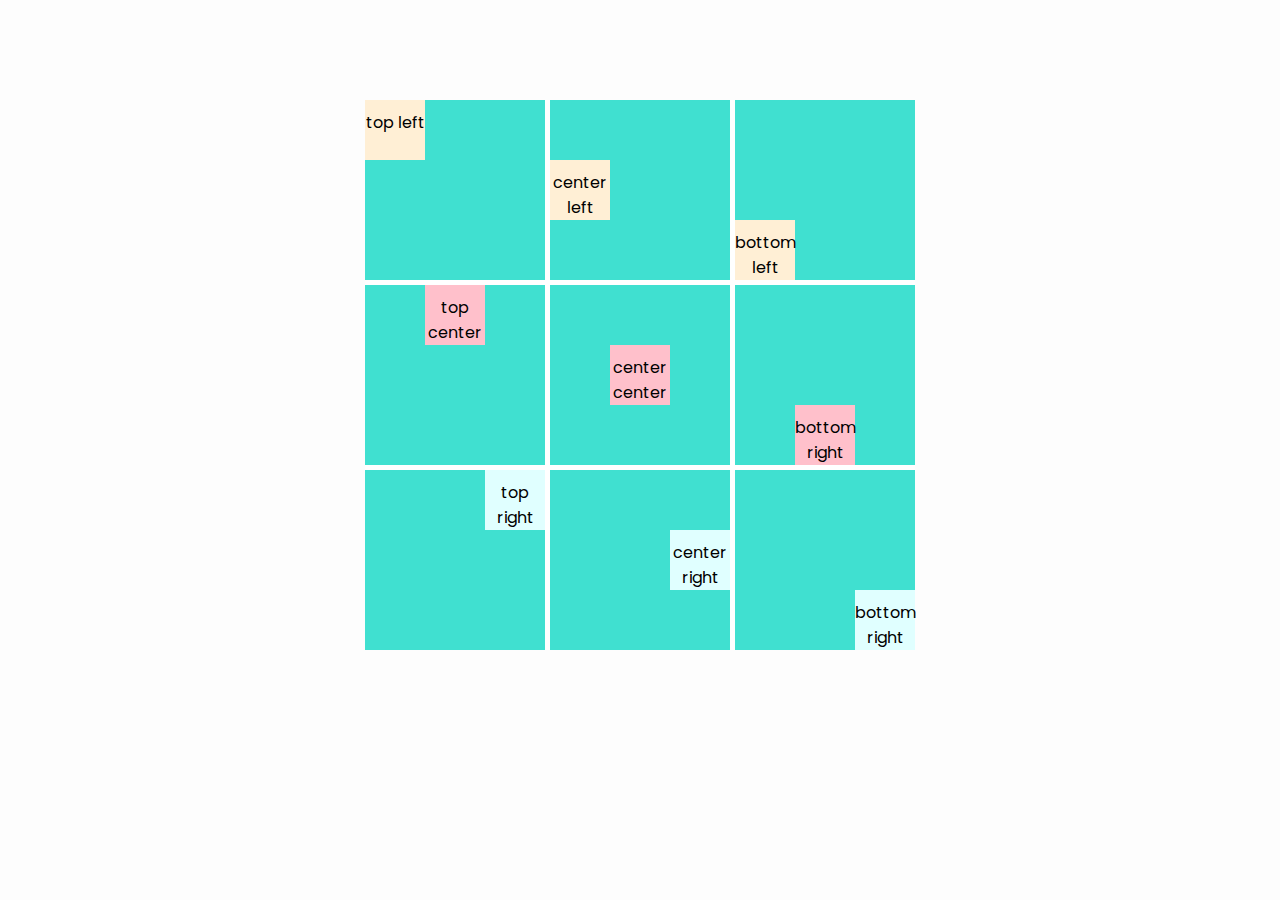
<file: alignment-flex/index.html>
<!DOCTYPE html>
<html lang="en">
<head>
    <meta charset="UTF-8">
    <meta http-equiv="X-UA-Compatible" content="IE=edge">
    <meta name="viewport" content="width=device-width, initial-scale=1.0">
    <link rel="stylesheet" href="sass/style.css" />
    <title>Alignment | Flex</title>
</head>
<body>
    <main>
        <div class="wrapper">
            <div class="container1">
                <div class="element1">top left</div>
            </div>
            <div class="container2">
                <div class="element1">center left</div>
            </div>
            <div class="container3">
                <div class="element1">bottom left</div>
            </div>
            <div class="container4">
                <div class="element2">top center</div>
            </div>
            <div class="container5">
                <div class="element2">center center</div>
            </div>
            <div class="container6">
                <div class="element2">bottom right</div>
            </div>
            <div class="container7">
                <div class="element3">top right</div>
            </div>
            <div class="container8">
                <div class="element3">center right</div>
            </div>
            <div class="container9">
                <div class="element3">bottom right</div>
            </div>
        </div>
    </main>
</body>
</html>
</file>
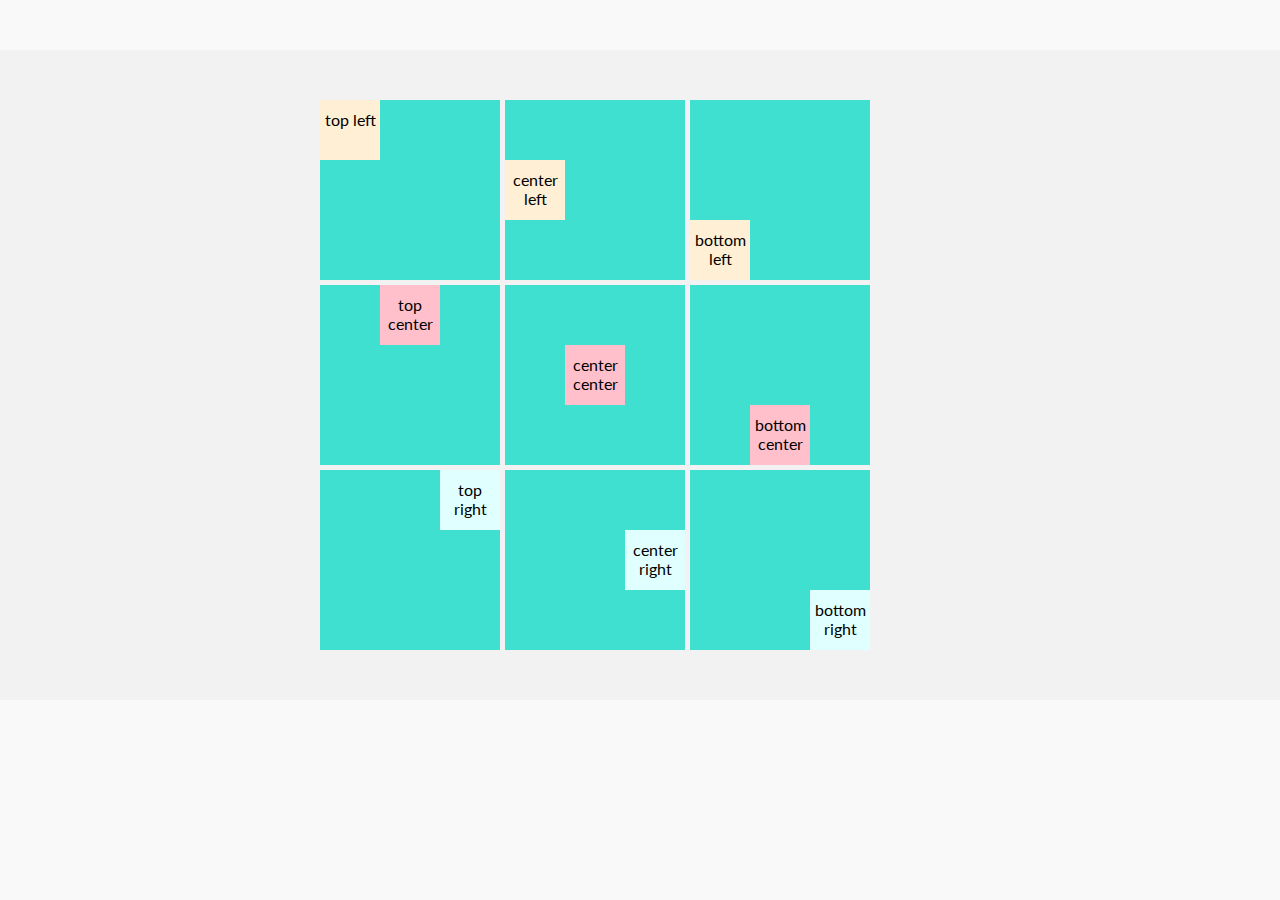
<file: alignment/margins.html>
<!DOCTYPE html>
<html lang="es">
<head>
    <meta charset="UTF-8">
    <meta http-equiv="X-UA-Compatible" content="IE=edge">
    <meta name="viewport" content="width=device-width, initial-scale=1.0">
    <link rel="stylesheet" href="margins-styles/sass/styles.css" /> 
    <title>Alignment | Margins</title>
</head>
<body>
    <main>
        <div class="wrapper">
            <div class="container">
              <div class="element1">top left</div>
            </div>
          
            <div class="container">
              <div class="element2">center left</div>
            </div>
          
            <div class="container">
              <div class="element3">bottom left</div>
            </div>
          
            <div class="container">
              <div class="element4">top center</div>
            </div>
          
            <div class="container">
              <div class="element5">center center</div>
            </div>
          
            <div class="container">
              <div class="element6">bottom center</div>
            </div>
            
            <div class="container">
              <div class="element7">top right</div>
            </div>
            
            <div class="container">
              <div class="element8">center right</div>
            </div>
          
            <div class="container">
              <div class="element9">bottom right</div>
            </div>
          </div>
    </main> 
</body>
</html>
</file>
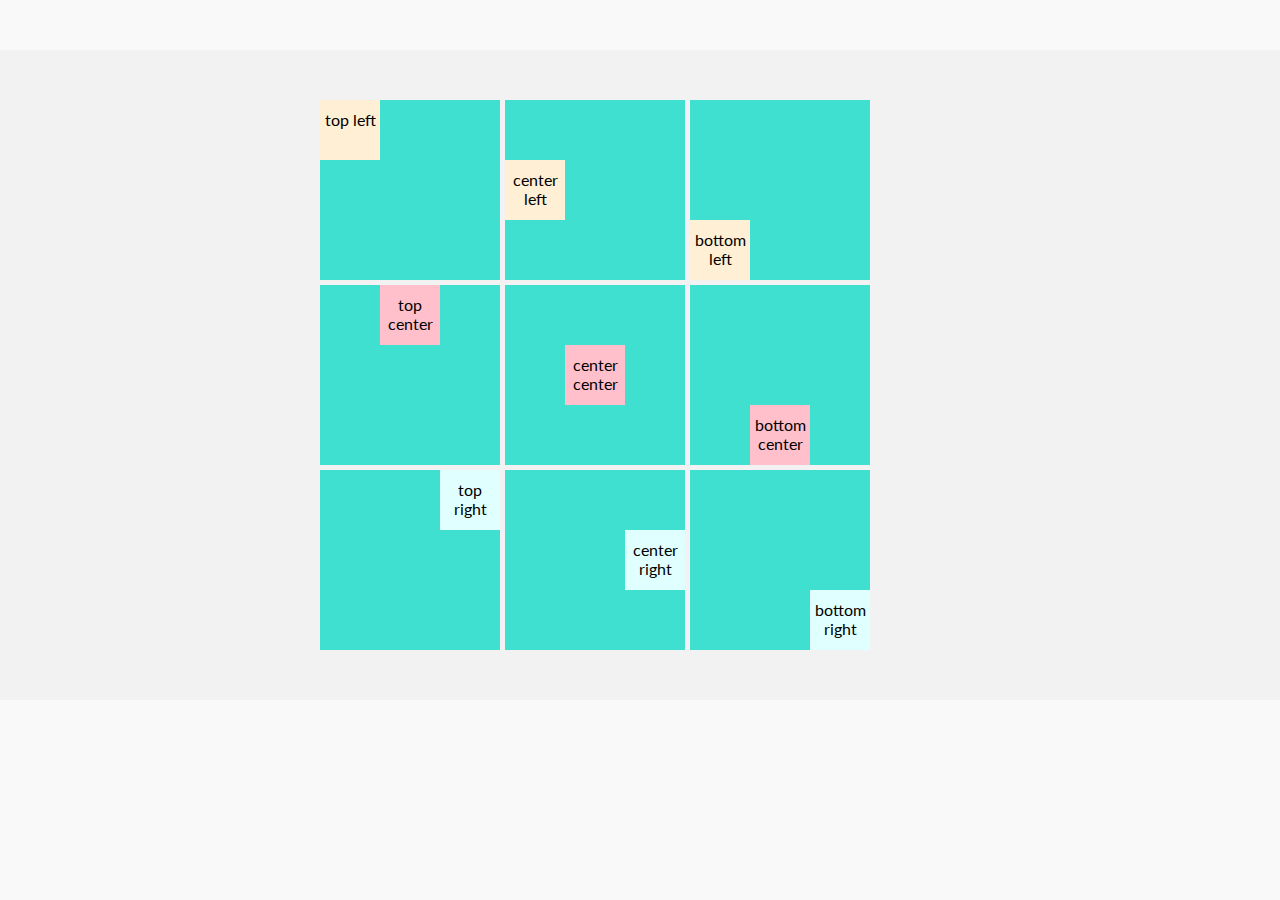
<file: alignment/positions.html>
<!DOCTYPE html>
<html lang="en">
<head>
    <meta charset="UTF-8">
    <meta http-equiv="X-UA-Compatible" content="IE=edge">
    <meta name="viewport" content="width=device-width, initial-scale=1.0">
    <link rel="stylesheet" href="positions/sass/styles.css" />
    <title>Alignment | Positions</title>
</head>
<body>
    <main>
        <div class="wrapper">
            <div class="container">
              <div class="element1">top left</div>
            </div>
          
            <div class="container">
              <div class="element2">center left</div>
            </div>
          
            <div class="container">
              <div class="element3">bottom left</div>
            </div>
          
            <div class="container">
              <div class="element4">top center</div>
            </div>
          
            <div class="container">
              <div class="element5">center center</div>
            </div>
          
            <div class="container">
              <div class="element6">bottom center</div>
            </div>
            
            <div class="container">
              <div class="element7">top right</div>
            </div>
            
            <div class="container">
              <div class="element8">center right</div>
            </div>
          
            <div class="container">
              <div class="element9">bottom right</div>
            </div>
          </div>
    </main>
</body>
</html>
</file>
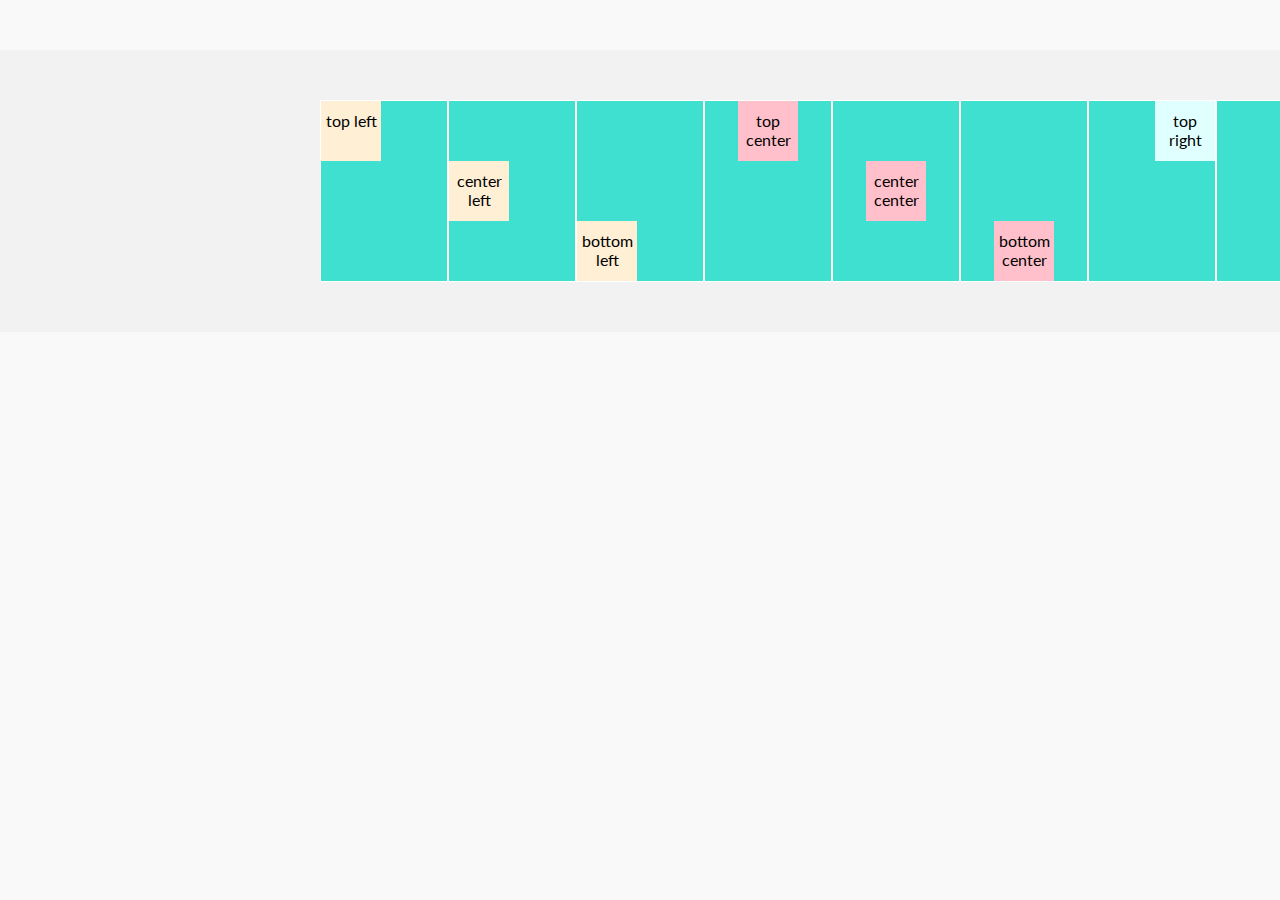
<file: alignment/table-cell.html>
<!DOCTYPE html>
<html lang="en">
<head>
    <meta charset="UTF-8">
    <meta http-equiv="X-UA-Compatible" content="IE=edge">
    <meta name="viewport" content="width=device-width, initial-scale=1.0">
    <link rel="stylesheet" href="table-cell/sass/styles.css" />
    <title>Alignment | Table Cell</title>
</head>
<body>
    <main>
        <div class="container1">
            <div class="element1">top left</div>
          </div>
          
          <div class="container2">
            <div class="element1">center left</div>
          </div>
          
          <div class="container3">
            <div class="element1">bottom left</div>
          </div>
          
          <div class="container4">
            <div class="element2">top center</div>
          </div>
          
          <div class="container5">
            <div class="element2">center center</div>
          </div>
          
          <div class="container6">
            <div class="element2">bottom center</div>
          </div>
          
          <div class="container7">
            <div class="element3">top right</div>
          </div>
          
          <div class="container8">
            <div class="element3">center right</div>
          </div>
          
          <div class="container9">
            <div class="element3">bottom right</div>
          </div>
    </main>
</body>
</html>
</file>
<file: alignment-flex/sass/style.css>
@import url("https://fonts.googleapis.com/css2?family=Poppins:wght@400;700&display=swap");
* {
  font-family: "Poppins", sans-serif;
}

body {
  margin: 0;
  padding: 0;
  background: #fdfdfd;
}

main {
  display: flex;
  justify-content: center;
  align-items: center;
}

.wrapper {
  display: grid;
  grid-template-columns: repeat(3, 1fr);
  grid-gap: 5px;
  width: 550px;
  background-color: #fff;
  margin-top: 100px;
}

.container, .container9, .container8, .container7, .container6, .container5, .container4, .container3, .container2, .container1 {
  background: turquoise;
  width: 180px;
  height: 180px;
}

.element, .element3, .element2, .element1 {
  width: 60px;
  height: 60px;
  text-align: center;
  padding-top: 10px;
  box-sizing: border-box;
}

.element1 {
  background: papayawhip;
}

.element2 {
  background: pink;
}

.element3 {
  background: lightcyan;
}

.container1 {
  display: flex;
  justify-content: flex-start;
  align-items: flex-start;
}

.container2 {
  display: flex;
  justify-content: flex-start;
  align-items: center;
}

.container3 {
  display: flex;
  justify-content: flex-start;
  align-items: flex-end;
}

.container4 {
  display: flex;
  justify-content: center;
  align-items: flex-start;
}

.container5 {
  display: flex;
  justify-content: center;
  align-items: center;
}

.container6 {
  display: flex;
  justify-content: center;
  align-items: flex-end;
}

.container7 {
  display: flex;
  justify-content: flex-end;
  align-items: flex-start;
}

.container8 {
  display: flex;
  justify-content: flex-end;
  align-items: center;
}

.container9 {
  display: flex;
  justify-content: flex-end;
  align-items: flex-end;
}

/*# sourceMappingURL=style.css.map */
</file>
<file: alignment/margins-styles/sass/styles.css>
@import url("https://fonts.googleapis.com/css2?family=Lato:wght@300;400;700&display=swap");
.container {
  background: turquoise;
  width: 180px;
  height: 180px;
}

.element, .element9, .element8, .element7, .element6, .element5, .element4, .element3, .element2, .element1 {
  width: 60px;
  height: 60px;
  text-align: center;
  padding-top: 10px;
  box-sizing: border-box;
}

.element1 {
  background: papayawhip;
  margin: 0;
}

.element2 {
  background: papayawhip;
  margin: 60px 0;
}

.element3 {
  background: papayawhip;
  margin: 120px 0;
}

.element4 {
  background: pink;
  margin: 0 auto;
}

.element5 {
  background: pink;
  margin: 60px auto;
}

.element6 {
  background: pink;
  margin: 120px auto;
}

.element7 {
  background: lightcyan;
  margin: 0 0 0 auto;
}

.element8 {
  background: lightcyan;
  margin: 60px 0 0 auto;
}

.element9 {
  background: lightcyan;
  margin: 120px 0 0 auto;
}

* {
  font-family: "Lato", serif;
}

body {
  background-color: #F9F9F9;
  margin: 0px;
  padding: 0px;
}

main {
  width: 90%;
  height: auto;
  margin: 0 auto;
  background-color: #f2f2f2;
  padding: 50px 25%;
  margin-top: 50px;
}

.wrapper {
  display: grid;
  grid-template-columns: repeat(3, 1fr);
  grid-gap: 5px;
  font-family: "Lato", sans-serif;
  width: 550px;
}

/*# sourceMappingURL=styles.css.map */
</file>
<file: alignment/positions/sass/styles.css>
@import url("https://fonts.googleapis.com/css2?family=Lato:wght@300;400;700&display=swap");
.container {
  background: turquoise;
  width: 180px;
  height: 180px;
  position: relative;
}

.element, .element9, .element8, .element7, .element6, .element5, .element4, .element3, .element2, .element1 {
  width: 60px;
  height: 60px;
  text-align: center;
  padding-top: 10px;
  box-sizing: border-box;
}

.element1 {
  background: papayawhip;
  position: absolute;
  left: 0;
  top: 0;
}

.element2 {
  background: papayawhip;
  position: absolute;
  left: 0;
  top: 50%;
  transform: translate(0, -50%);
}

.element3 {
  background: papayawhip;
  position: absolute;
  left: 0;
  top: 100%;
  transform: translate(0, -100%);
}

.element4 {
  background: pink;
  position: absolute;
  left: 50%;
  transform: translate(-50%, 0);
}

.element5 {
  background: pink;
  position: absolute;
  left: 50%;
  top: 50%;
  transform: translate(-50%, -50%);
}

.element6 {
  background: pink;
  position: absolute;
  left: 50%;
  top: 100%;
  transform: translate(-50%, -100%);
}

.element7 {
  background: lightcyan;
  position: absolute;
  left: 100%;
  transform: translate(-100%, 0);
}

.element8 {
  background: lightcyan;
  position: absolute;
  left: 50%;
  top: 50%;
  transform: translate(50%, -50%);
}

.element9 {
  background: lightcyan;
  position: absolute;
  left: 100%;
  top: 100%;
  transform: translate(-100%, -100%);
}

* {
  font-family: "Lato", serif;
}

body {
  background-color: #F9F9F9;
  margin: 0px;
  padding: 0px;
}

main {
  width: 90%;
  height: auto;
  margin: 0 auto;
  background-color: #f2f2f2;
  padding: 50px 25%;
  margin-top: 50px;
}

.wrapper {
  display: grid;
  grid-template-columns: repeat(3, 1fr);
  grid-gap: 5px;
  font-family: "Lato", sans-serif;
  width: 550px;
}

/*# sourceMappingURL=styles.css.map */
</file>
<file: alignment/table-cell/sass/styles.css>
@import url("https://fonts.googleapis.com/css2?family=Lato&display=swap");
@import url("https://fonts.googleapis.com/css2?family=Lato:wght@300;400;700&display=swap");
.element, .element3, .element2, .element1 {
  width: 60px;
  height: 60px;
  text-align: center;
  padding-top: 10px;
  box-sizing: border-box;
}

.element1 {
  background: papayawhip;
  display: inline-block;
}

.element2 {
  background: pink;
  display: inline-block;
}

.element3 {
  background: lightcyan;
  display: inline-block;
}

.container, .container9, .container8, .container7, .container6, .container5, .container4, .container3, .container2, .container1 {
  background: turquoise;
  border: 1px solid white;
  width: 180px;
  height: 180px;
}

.container1 {
  display: table-cell;
  text-align: left;
  vertical-align: top;
}

.container2 {
  display: table-cell;
  text-align: left;
  vertical-align: middle;
}

.container3 {
  display: table-cell;
  text-align: left;
  vertical-align: bottom;
}

.container4 {
  display: table-cell;
  text-align: center;
  vertical-align: top;
}

.container5 {
  display: table-cell;
  text-align: center;
  vertical-align: middle;
}

.container6 {
  display: table-cell;
  text-align: center;
  vertical-align: bottom;
}

.container7 {
  display: table-cell;
  text-align: right;
  vertical-align: top;
}

.container8 {
  display: table-cell;
  text-align: right;
  vertical-align: middle;
}

.container9 {
  display: table-cell;
  text-align: right;
  vertical-align: bottom;
}

* {
  font-family: "Lato", serif;
}

body {
  background-color: #F9F9F9;
  margin: 0px;
  padding: 0px;
}

main {
  width: 90%;
  height: auto;
  margin: 0 auto;
  background-color: #f2f2f2;
  padding: 50px 25%;
  margin-top: 50px;
}

.wrapper {
  display: grid;
  grid-template-columns: repeat(3, 1fr);
  grid-gap: 5px;
  font-family: "Lato", sans-serif;
  width: 550px;
}

/*# sourceMappingURL=styles.css.map */
</file>
